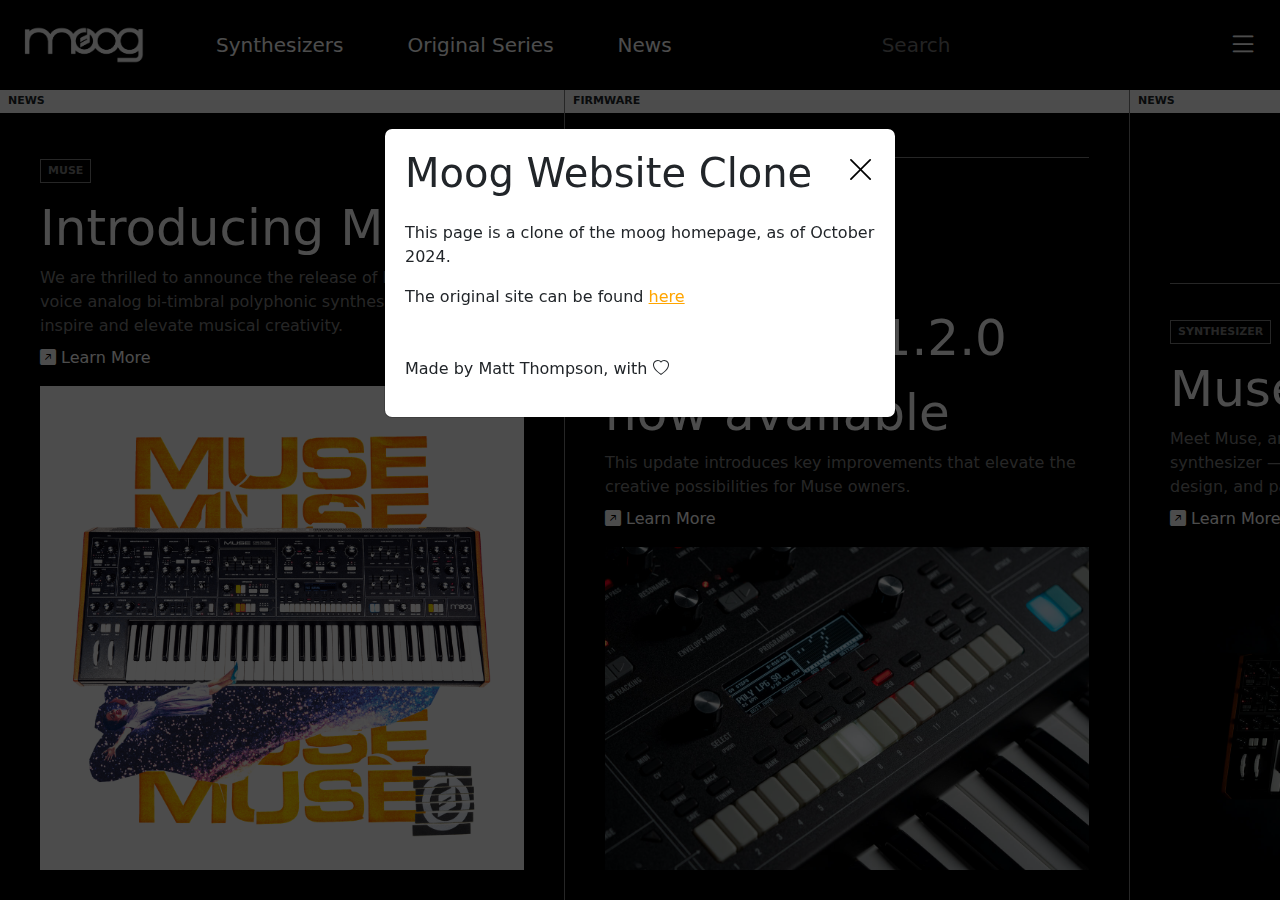
<file: index.html>
<!DOCTYPE html>
<html lang="en">
  <head>
    <meta charset="UTF-8" />
    <meta name="viewport" content="width=device-width, initial-scale=1.0" />
    <title>Moog Music</title>
    <link rel="stylesheet" href="main.css" type="text/css" />
    <link
      rel="stylesheet"
      href="https://cdn.jsdelivr.net/npm/bootstrap-icons@1.11.3/font/bootstrap-icons.min.css"
    />
    <link
      href="https://cdn.jsdelivr.net/npm/bootstrap@5.3.3/dist/css/bootstrap.min.css"
      rel="stylesheet"
      integrity="sha384-QWTKZyjpPEjISv5WaRU9OFeRpok6YctnYmDr5pNlyT2bRjXh0JMhjY6hW+ALEwIH"
      crossorigin="anonymous"
    />
  </head>
  <body>
    <!-- Would love to remove this button but can't get modal to work without it for some reason.
      not super familiar w using javascript in conjunction with html + css so that's probably why
      I just set d-none as a rough fix -->
    <button id="myBtn" class="d-none">Open Modal</button>
    <!-- Modal -->
    <!-- Shows credit and link to original website
      I'm not super confident on this but I got a lot of 
      reference from https://www.w3schools.com/howto/howto_css_modals.asp to get it working  -->
    <div id="creditModal" class="modal">
      <div class="modal-content">
        <div class="d-flex">
          <h1>Moog Website Clone</h1>
          <span class="close ms-auto"><i class="bi bi-x-lg"></i></span>
        </div>
        <p class="mt-3">
          This page is a clone of the moog homepage, as of October 2024.
        </p>
        <p>
          The original site can be found
          <a href="https://www.moogmusic.com/" class="link" target="blank">here</a>
        </p>
        <p class="m-3"></p>
        <p>Made by Matt Thompson, with <i class="bi bi-heart"></i></p>
      </div>
    </div>
    <div class="full-screen">
      <!-- Navbar -->
      <nav class="navbar navbar-expand-lg bg-black navbar-dark w-100">
        <div class="ms-4">
          <a href="#" class="navbar-brand">
            <img src="images/moog-logo.png" class="img-fluid" alt="Moog Logo" />
          </a>
        </div>
        <div class="d-flex align-items-center">
          <ul class="navbar-nav gap-5 ms-5 d-none d-xl-flex">
            <li class="nav-item">
              <a href="#" class="nav-link">Synthesizers</a>
            </li>
            <li class="nav-item">
              <a href="#" class="nav-link">Original Series</a>
            </li>
            <li class="nav-item">
              <a href="#" class="nav-link">News</a>
            </li>
          </ul>
          <div class="d-none d-xl-flex">
            <input type="search" class="searchbar" placeholder="Search" />
          </div>
        </div>
        <div class="d-flex ms-auto align-items-center">
          <div class="me-3 d-block d-xl-none">
            <button
              class="navbar-search button-format"
              type="button"
              id="navbarSearch"
            >
              <span class="search-icon icon"><i class="bi bi-search"></i></span>
            </button>
          </div>
          <div class="me-3">
            <button
              class="navbar-hamburger button-format"
              type="button"
              id="navbarToggle"
            >
              <span class="hamburger-icon icon"
                ><i class="bi bi-list"></i
              ></span>
            </button>
          </div>
        </div>
      </nav>

      <!-- Main content -->

      <section class="bg-black content">
        <div class="horizontal-scroll">
          <!-- Block 1 -->
          <div class="content-block d-flex flex-column">
            <div
              class="content-header d-flex align-items-center justify-content-start"
            >
              <div class="content-header-text ms-2">NEWS</div>
            </div>
            <div class="content-container mt-auto">
              <div class="cat-tag">MUSE</div>
              <div class="content-title mt-2">Introducing Muse</div>
              <div class="content-par">
                We are thrilled to announce the release of Muse, an eight-voice
                analog bi-timbral polyphonic synthesizer designed to inspire and
                elevate musical creativity.
              </div>
              <div class="my-2">
                <a href="#" class="learn-more"
                  ><i class="bi bi-arrow-up-right-square-fill"></i> Learn
                  More</a
                >
              </div>
              <div class="content-image mt-3">
                <img src="images/muse-poster.png" alt="Muse Poster" />
              </div>
            </div>
          </div>
          <!-- Block 2 -->
          <div class="content-block d-flex flex-column">
            <div
              class="content-header d-flex align-items-center justify-content-start"
            >
              <div class="content-header-text ms-2">FIRMWARE</div>
            </div>
            <div class="content-container mt-auto">
              <div class="line mb-3"></div>
              <div class="cat-tag">FIRMWARE</div>
              <div class="content-title mt-2">
                Moog Muse Firmware v1.2.0 now available
              </div>
              <div class="content-par">
                This update introduces key improvements that elevate the
                creative possibilities for Muse owners.
              </div>
              <div class="my-2">
                <a href="#" class="learn-more"
                  ><i class="bi bi-arrow-up-right-square-fill"></i> Learn
                  More</a
                >
              </div>
              <div class="content-image mt-3">
                <img src="images/muse-img1.jpg" alt="Muse Image" />
              </div>
            </div>
          </div>
          <!-- Block 3 -->
          <div class="content-block d-flex flex-column">
            <div
              class="content-header d-flex align-items-center justify-content-start"
            >
              <div class="content-header-text ms-2">NEWS</div>
            </div>
            <div class="content-container mt-auto">
              <div class="line mb-3"></div>
              <div class="cat-tag">SYNTHESIZER</div>
              <div class="content-title mt-2">Muse</div>
              <div class="content-par">
                Meet Muse, an eight-voice analog bi-timbral polyphonic
                synthesizer — the culmination of over 5 years of dreams, design,
                and passion.
              </div>
              <div class="my-2">
                <a href="#" class="learn-more"
                  ><i class="bi bi-arrow-up-right-square-fill"></i> Learn
                  More</a
                >
              </div>
              <div class="content-image mt-3">
                <img src="images/muse-img2.jpg" alt="Muse Image" />
              </div>
            </div>
          </div>
          <!-- Block 4 -->
          <div class="content-block d-flex flex-column">
            <div
              class="content-header d-flex align-items-center justify-content-start"
            >
              <div class="content-header-text ms-2">ACCESSORY</div>
            </div>
            <div class="content-container mt-auto">
              <div class="line mb-3"></div>
              <div class="cat-tag">ACCESSORY</div>
              <div class="content-title mt-2">
                Moog Sound Studio Accessory Kit
              </div>
              <div class="content-par">
                The Moog Sound Studio Accessory Kit is the 3-tier rack solution
                your Mother Ecosystem synths have been waiting for.
              </div>
              <div class="my-2">
                <a href="#" class="learn-more"
                  ><i class="bi bi-arrow-up-right-square-fill"></i> Learn
                  More</a
                >
              </div>
              <div class="content-image mt-3">
                <img src="images/studio-kit.jpg" alt="Studio Kit" />
              </div>
            </div>
          </div>
          <!-- Block 5 -->
          <div class="content-block d-flex flex-column">
            <div
              class="content-header d-flex align-items-center justify-content-start"
            >
              <div class="content-header-text ms-2">LABRINTH</div>
            </div>
            <div class="content-container mt-auto">
              <div class="line mb-3"></div>
              <div class="cat-tag">SYNTHESIZER</div>
              <div class="content-title mt-2">Labrynth</div>
              <div class="content-par">
                How deep does the rabbit hole go? Meet Labyrinth, an idea
                machine that aims to answer that very question.
              </div>
              <div class="my-2">
                <a href="#" class="learn-more"
                  ><i class="bi bi-arrow-up-right-square-fill"></i> Learn
                  More</a
                >
              </div>
              <div class="content-image mt-3">
                <img src="images/labrynth.jpg" alt="Labrynth Image" />
              </div>
            </div>
          </div>
        </div>
      </section>
    </div>

    <script
      src="https://cdn.jsdelivr.net/npm/bootstrap@5.3.3/dist/js/bootstrap.bundle.min.js"
      integrity="sha384-YvpcrYf0tY3lHB60NNkmXc5s9fDVZLESaAA55NDzOxhy9GkcIdslK1eN7N6jIeHz"
      crossorigin="anonymous"
    ></script>
    <script src="extraFunction.js" type="text/javascript"></script>
  </body>
</html>
</file>
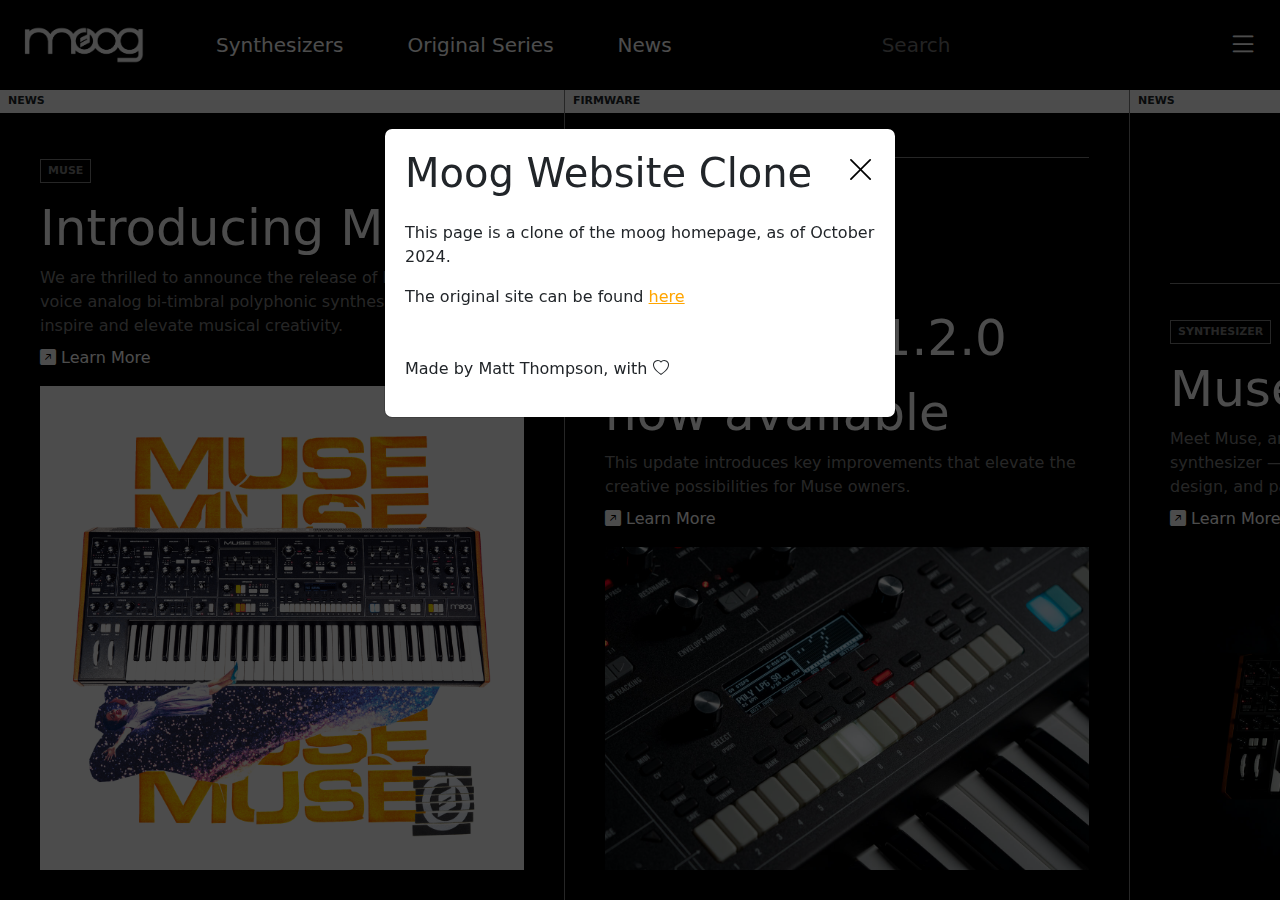
<file: copy-cat.html>
<!DOCTYPE html>
<html lang="en">
  <head>
    <meta charset="UTF-8" />
    <meta name="viewport" content="width=device-width, initial-scale=1.0" />
    <title>Moog Music</title>
    <link rel="stylesheet" href="main.css" type="text/css" />
    <link
      rel="stylesheet"
      href="https://cdn.jsdelivr.net/npm/bootstrap-icons@1.11.3/font/bootstrap-icons.min.css"
    />
    <link
      href="https://cdn.jsdelivr.net/npm/bootstrap@5.3.3/dist/css/bootstrap.min.css"
      rel="stylesheet"
      integrity="sha384-QWTKZyjpPEjISv5WaRU9OFeRpok6YctnYmDr5pNlyT2bRjXh0JMhjY6hW+ALEwIH"
      crossorigin="anonymous"
    />
  </head>
  <body>
    <!-- Would love to remove this button but can't get modal to work without it for some reason.
      not super familiar w using javascript in conjunction with html + css so that's probably why
      I just set d-none as a rough fix -->
    <button id="myBtn" class="d-none">Open Modal</button>
    <!-- Modal -->
    <!-- Shows credit and link to original website
      I'm not super confident on this but I got a lot of 
      reference from https://www.w3schools.com/howto/howto_css_modals.asp to get it working  -->
    <div id="creditModal" class="modal">
      <div class="modal-content">
        <div class="d-flex">
          <h1>Moog Website Clone</h1>
          <span class="close ms-auto"><i class="bi bi-x-lg"></i></span>
        </div>
        <p class="mt-3">
          This page is a clone of the moog homepage, as of October 2024.
        </p>
        <p>
          The original site can be found
          <a href="https://www.moogmusic.com/" class="link" target="blank"
            >here</a
          >
        </p>
        <p class="m-3"></p>
        <p>Made by Matt Thompson, with <i class="bi bi-heart"></i></p>
      </div>
    </div>
    <div class="full-screen">
      <!-- Navbar -->
      <nav class="navbar navbar-expand-lg bg-black navbar-dark w-100">
        <div class="ms-4">
          <a href="#" class="navbar-brand">
            <img src="images/moog-logo.png" class="img-fluid" alt="Moog Logo" />
          </a>
        </div>
        <!-- List menu - hides on smaller screens -->
        <div class="d-flex align-items-center">
          <ul class="navbar-nav gap-5 ms-5 d-none d-xl-flex">
            <li class="nav-item">
              <a href="#" class="nav-link">Synthesizers</a>
            </li>
            <li class="nav-item">
              <a href="#" class="nav-link">Original Series</a>
            </li>
            <li class="nav-item">
              <a href="#" class="nav-link">News</a>
            </li>
          </ul>
          <div class="d-none d-xl-flex">
            <input type="search" class="searchbar" placeholder="Search" />
          </div>
        </div>
        <!-- Search icon - only shown on smaller screens -->
        <div class="d-flex ms-auto align-items-center">
          <div class="me-3 d-block d-xl-none">
            <button
              class="navbar-search button-format"
              type="button"
              id="navbarSearch"
            >
              <span class="search-icon icon"><i class="bi bi-search"></i></span>
            </button>
          </div>
          <div class="me-3">
            <button
              class="navbar-hamburger button-format"
              type="button"
              id="navbarToggle"
            >
              <!-- Hamburger menu - always shown -->
              <span class="hamburger-icon icon"
                ><i class="bi bi-list"></i
              ></span>
            </button>
          </div>
        </div>
      </nav>

      <!-- Main content -->

      <section class="bg-black content">
        <div class="horizontal-scroll">
          <!-- Blocks of content that scroll horizontally -->
          <!-- Format of each is identical, with different content -->
          <!-- Block 1 -->
          <div class="content-block d-flex flex-column">
            <div
              class="content-header d-flex align-items-center justify-content-start"
            >
            <!-- White block at top -->
              <div class="content-header-text ms-2">NEWS</div>
            </div>
            <div class="content-container mt-auto">
              <!-- category tag -->
              <div class="cat-tag">MUSE</div>
              <!-- Block title -->
              <div class="content-title mt-2">Introducing Muse</div>
              <!-- Text content -->
              <div class="content-par">
                We are thrilled to announce the release of Muse, an eight-voice
                analog bi-timbral polyphonic synthesizer designed to inspire and
                elevate musical creativity.
              </div>
              <!-- Learn more link -->
              <div class="my-2">
                <a href="#" class="learn-more"
                  ><i class="bi bi-arrow-up-right-square-fill"></i> Learn
                  More</a
                >
              </div>
              <!-- Image -->
              <div class="content-image mt-3">
                <img src="images/muse-poster.png" alt="Muse Poster" />
              </div>
            </div>
          </div>
          <!-- Block 2 -->
          <div class="content-block d-flex flex-column">
            <div
              class="content-header d-flex align-items-center justify-content-start"
            >
              <div class="content-header-text ms-2">FIRMWARE</div>
            </div>
            <div class="content-container mt-auto">
              <div class="line mb-3"></div>
              <div class="cat-tag">FIRMWARE</div>
              <div class="content-title mt-2">
                Moog Muse Firmware v1.2.0 now available
              </div>
              <div class="content-par">
                This update introduces key improvements that elevate the
                creative possibilities for Muse owners.
              </div>
              <div class="my-2">
                <a href="#" class="learn-more"
                  ><i class="bi bi-arrow-up-right-square-fill"></i> Learn
                  More</a
                >
              </div>
              <div class="content-image mt-3">
                <img src="images/muse-img1.jpg" alt="Muse Image" />
              </div>
            </div>
          </div>
          <!-- Block 3 -->
          <div class="content-block d-flex flex-column">
            <div
              class="content-header d-flex align-items-center justify-content-start"
            >
              <div class="content-header-text ms-2">NEWS</div>
            </div>
            <div class="content-container mt-auto">
              <div class="line mb-3"></div>
              <div class="cat-tag">SYNTHESIZER</div>
              <div class="content-title mt-2">Muse</div>
              <div class="content-par">
                Meet Muse, an eight-voice analog bi-timbral polyphonic
                synthesizer — the culmination of over 5 years of dreams, design,
                and passion.
              </div>
              <div class="my-2">
                <a href="#" class="learn-more"
                  ><i class="bi bi-arrow-up-right-square-fill"></i> Learn
                  More</a
                >
              </div>
              <div class="content-image mt-3">
                <img src="images/muse-img2.jpg" alt="Muse Image" />
              </div>
            </div>
          </div>
          <!-- Block 4 -->
          <div class="content-block d-flex flex-column">
            <div
              class="content-header d-flex align-items-center justify-content-start"
            >
              <div class="content-header-text ms-2">ACCESSORY</div>
            </div>
            <div class="content-container mt-auto">
              <div class="line mb-3"></div>
              <div class="cat-tag">ACCESSORY</div>
              <div class="content-title mt-2">
                Moog Sound Studio Accessory Kit
              </div>
              <div class="content-par">
                The Moog Sound Studio Accessory Kit is the 3-tier rack solution
                your Mother Ecosystem synths have been waiting for.
              </div>
              <div class="my-2">
                <a href="#" class="learn-more"
                  ><i class="bi bi-arrow-up-right-square-fill"></i> Learn
                  More</a
                >
              </div>
              <div class="content-image mt-3">
                <img src="images/studio-kit.jpg" alt="Studio Kit" />
              </div>
            </div>
          </div>
          <!-- Block 5 -->
          <div class="content-block d-flex flex-column">
            <div
              class="content-header d-flex align-items-center justify-content-start"
            >
              <div class="content-header-text ms-2">LABRINTH</div>
            </div>
            <div class="content-container mt-auto">
              <div class="line mb-3"></div>
              <div class="cat-tag">SYNTHESIZER</div>
              <div class="content-title mt-2">Labrynth</div>
              <div class="content-par">
                How deep does the rabbit hole go? Meet Labyrinth, an idea
                machine that aims to answer that very question.
              </div>
              <div class="my-2">
                <a href="#" class="learn-more"
                  ><i class="bi bi-arrow-up-right-square-fill"></i> Learn
                  More</a
                >
              </div>
              <div class="content-image mt-3">
                <img src="images/labrynth.jpg" alt="Labrynth Image" />
              </div>
            </div>
          </div>
        </div>
      </section>
    </div>

    <script
      src="https://cdn.jsdelivr.net/npm/bootstrap@5.3.3/dist/js/bootstrap.bundle.min.js"
      integrity="sha384-YvpcrYf0tY3lHB60NNkmXc5s9fDVZLESaAA55NDzOxhy9GkcIdslK1eN7N6jIeHz"
      crossorigin="anonymous"
    ></script>
    <script src="extraFunction.js" type="text/javascript"></script>
  </body>
</html>
</file>
<file: main.css>
body {
  overflow: hidden;
}

.navbar {
  height: 90px;
}

.navbar-brand img {
  max-height: 100%;
  height: auto;
  width: 120px;
}

.button-format,
.searchbar {
  outline: none;
  border: none;
  background: none;
}

.icon {
  color: white;
}

.navbar-hamburger {
  font-size: 30px;
}

.navbar-search {
  font-size: 20px;
}

nav .navbar-nav li a {
  color: white !important;
  font-size: 20px;
  font-weight: lighter;
}

.searchbar {
  margin-left: 200px;
  font-size: 20px;
  color: white;
}

.full-screen {
  height: 100vh;
  overflow-y: scroll;
}

.content {
  height: calc(100vh - 90px);
}

.horizontal-scroll {
  height: calc(100vh - 90px);
  overflow-x: scroll;
  overflow-y: hidden;
  display: flex;
}

.content-block {
  height: 100%;
  min-width: 565px;
  max-width: 565px;
  border: 1px grey solid;
  border-top: none;
  border-bottom: none;
  border-left: none;
  transition: 0.3s;
  padding-bottom: 10px;
}

.line {
  border: 1px gray solid;
  border-bottom: none;
}

.content-block:hover {
  background-color: rgb(20, 20, 20);
}

.content-header {
  background-color: white;
  width: 100%;
  min-height: 23px;
}

.content-header-text, .cat-tag {
  font-weight: bold;
  font-size: 11px;
}

.content-container {
  margin: 20px 40px;
}

.cat-tag {
  border: 1px grey solid;
  display: inline-block;
  padding: 3px 7px;
  margin: 0;
  color: gray;
  margin-top: 20px;
}

.content-title {
  font-size: 50px !important;
  color: white;
}

.content-par {
  color: gray;
}

.learn-more {
  color: white;
  text-decoration: none;
}

.content-image img {
  width: 100%;
}

/* Dim background for the modal*/
.modal {
  display: none;
  position: fixed;
  z-index: 1;
  background-color: rgba(0, 0, 0, 0.7);
}

/* Modal Content */
.modal-content {
  background-color: #fefefe;
  margin: 10% auto;
  padding: 20px;
  border: 1px solid #888;
  max-width: 40%;
}

/* The Close Button */
.close {
  color: black;
  font-size: 28px;
  font-weight: bold;
}

.close:hover,
.close:focus {
  text-decoration: none;
  cursor: pointer;
}

.link {
  color: orange;
}/*# sourceMappingURL=main.css.map */
</file>
